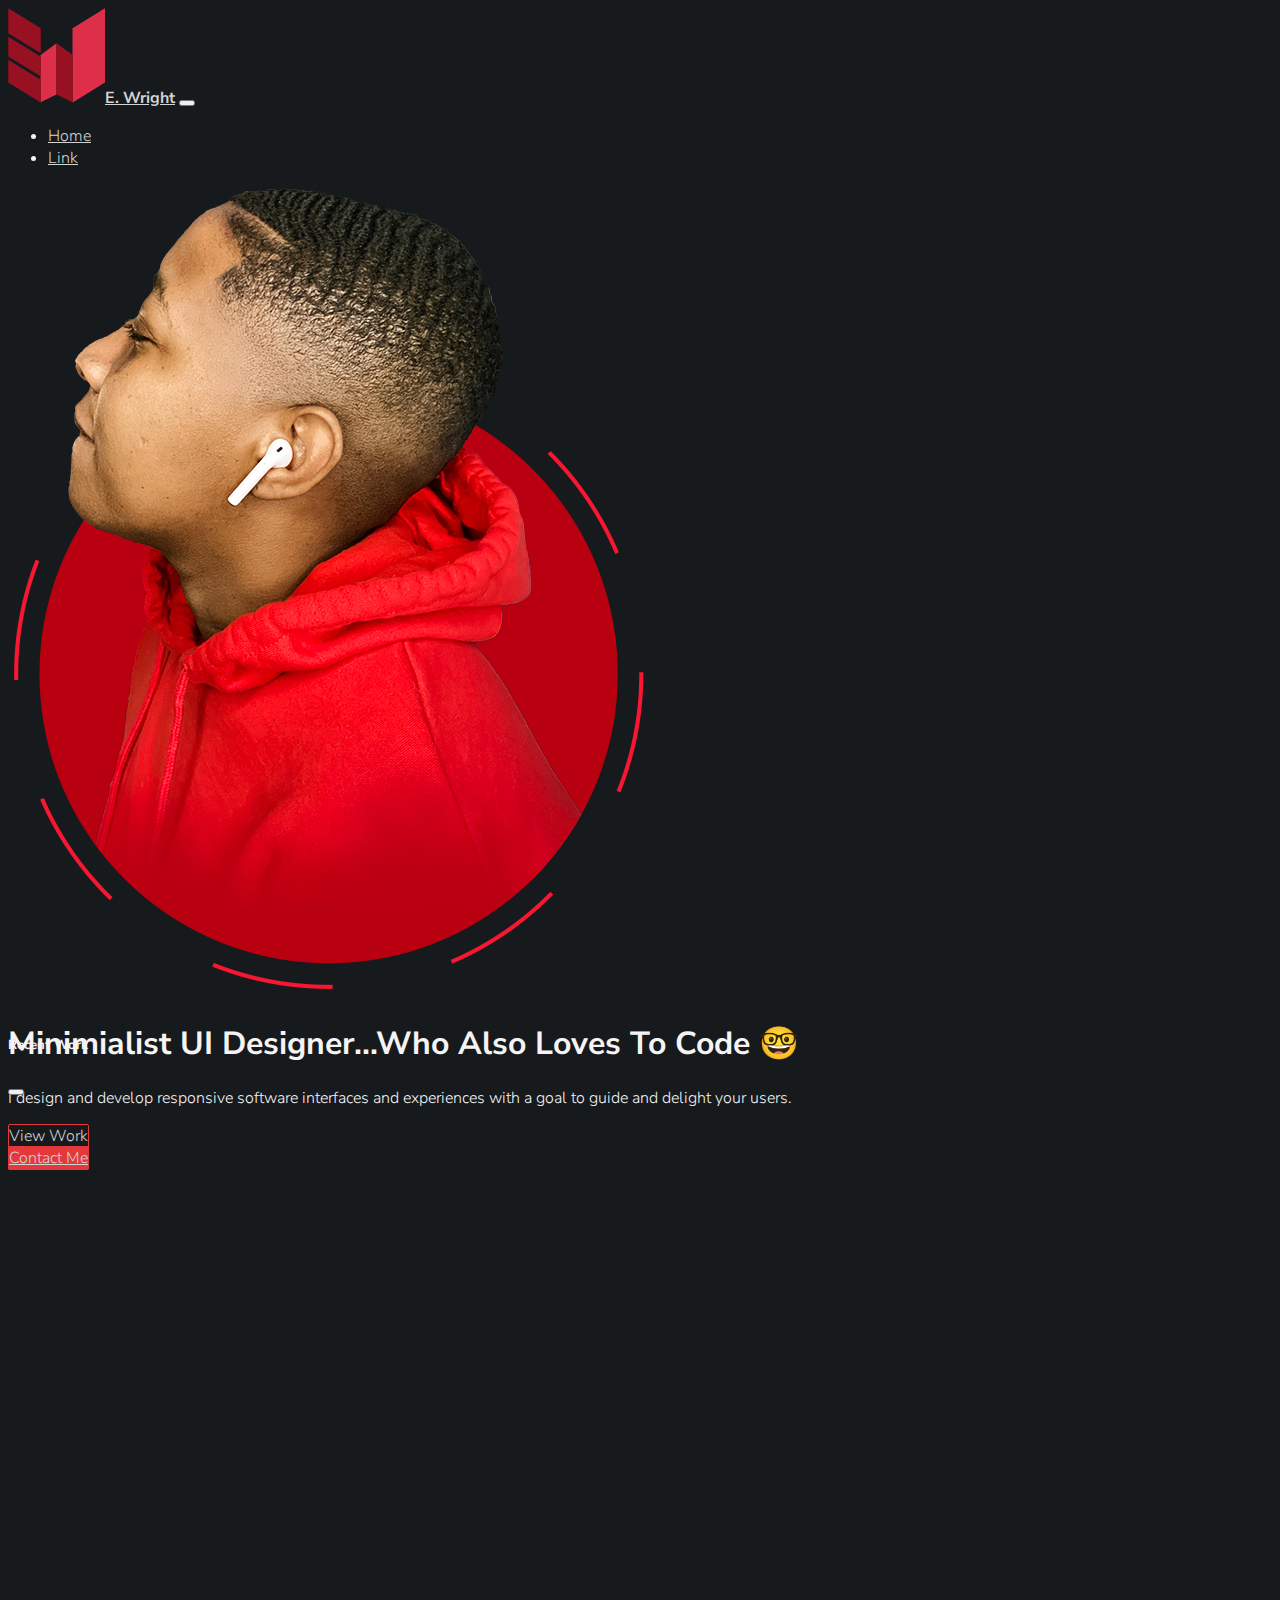
<file: index.html>
<!DOCTYPE html>
<html lang="en">
  <head>
    <!-- Required meta tags-->
    <meta charset="utf-8">
    <meta name="viewport" content="width=device-width, initial-scale=1">
    <!-- Bootstrap CSS-->
    <link href="https://cdn.jsdelivr.net/npm/bootstrap@5.0.2/dist/css/bootstrap.min.css" rel="stylesheet" integrity="sha384-EVSTQN3/azprG1Anm3QDgpJLIm9Nao0Yz1ztcQTwFspd3yD65VohhpuuCOmLASjC" crossorigin="anonymous">
    <link rel="stylesheet" href="style.css">
    <title>Portfolio</title>
  </head>
  <body>
    <header> 
      <nav class="navbar navbar-expand-lg">
        <div class="container-fluid"><a class="navbar-brand" href="#"> <span> <img class="img-fluid w-25 me-2" src="./images/logo.png" alt=""></span><span class="navbar-text">E. Wright</span></a>
          <button class="navbar-toggler" type="button" data-bs-toggle="collapse" data-bs-target="#navbarSupportedContent" aria-controls="navbarSupportedContent" aria-expanded="false" aria-label="Toggle navigation"><span class="navbar-toggler-icon"></span></button>
          <div class="collapse navbar-collapse" id="navbarSupportedContent">
            <ul class="navbar-nav ms-auto mb-2 mb-lg-0">
              <li class="nav-item"><a class="nav-link active" aria-current="page" href="#">Home</a></li>
              <li class="nav-item"><a class="nav-link" href="#">Link</a></li>
            </ul>
          </div>
        </div>
      </nav>
    </header>
    <main>
      <div class="d-flex flex-column justify-content-center align-items-center" id="home">
        <div class="container"> 
          <div class="row"> 
            <div class="col-12 col-sm-6 mx-auto text-center"><img class="img-fluid w-50" id="me" src="./images/me.png" alt="">
              <h1>Minimialist UI Designer...Who Also Loves To Code 🤓</h1>
              <p class="py-3">I design and develop responsive software interfaces and experiences with a goal to guide and delight your users.</p>
              <div class="row my-3"> 
                <div class="col-12 col-md-6 mb-3 mb-md-0"> <a class="btn btn-outline-primary w-100" id="show-work-btn" type="button" data-bs-toggle="offcanvas" data-bs-target="#offcanvasBottom" aria-controls="offcanvasBottom">View Work </a></div>
                <div class="col-12 col-md-6"><a class="btn btn-primary w-100" href="./contact.html">Contact Me</a></div>
              </div>
            </div>
          </div>
        </div>
      </div>
      <div class="offcanvas offcanvas-bottom" id="offcanvasBottom" tabindex="-1" aria-labelledby="offcanvasBottomLabel">
        <div class="offcanvas-header">
          <h5 class="offcanvas-title text-dark" id="offcanvasBottomLabel">Recent Work</h5>
          <button class="btn-close text-reset" id="btn-close" type="button" data-bs-dismiss="offcanvas" aria-label="Close"></button>
        </div>
        <div class="offcanvas-body">
          <div class="container"> 
            <div class="row"> 
              <div class="col-12">
                <div class="items-wrapper">
                  <div class="portfolio-item pi-1"><img class="img-fluid" src="./images/portfolio-img-placeholder.jpg" alt=""></div>
                  <div class="portfolio-item pi-2"><img class="img-fluid" src="./images/portfolio-img-placeholder.jpg" alt=""></div>
                  <div class="portfolio-item pi-3"><img class="img-fluid" src="./images/portfolio-img-placeholder.jpg" alt=""></div>
                </div>
              </div>
            </div>
          </div>
        </div>
      </div>
    </main>
    <footer></footer>
    <script src="https://cdn.jsdelivr.net/npm/bootstrap@5.0.2/dist/js/bootstrap.bundle.min.js" integrity="sha384-MrcW6ZMFYlzcLA8Nl+NtUVF0sA7MsXsP1UyJoMp4YLEuNSfAP+JcXn/tWtIaxVXM" crossorigin="anonymous"></script>
    <script src="https://cdnjs.cloudflare.com/ajax/libs/gsap/3.7.0/gsap.min.js"></script>
    <script src="app.js"></script>
  </body>
</html>
</file>
<file: style.css>
@import url("https://fonts.googleapis.com/css2?family=Nunito+Sans:wght@300;600;700&display=swap");
body,
html {
  background: #161a1d;
  color: #f5f3f4;
  display: -webkit-box;
  display: -ms-flexbox;
  display: flex;
  height: 100%;
  -webkit-box-orient: vertical;
  -webkit-box-direction: normal;
      -ms-flex-direction: column;
          flex-direction: column;
  font-family: "Nunito Sans", sans-serif;
  font-weight: 300;
}

#home {
  height: calc(100vh - 71.35px);
}

.items-wrapper {
  display: -ms-grid;
  display: grid;
  -ms-grid-rows: (1fr)[3];
      grid-template-rows: repeat(3, 1fr);
  max-width: 100%;
}

.offcanvas-bottom {
  height: 50vh;
}

.btn-primary,
.btn-outline-primary {
  border: 1px solid #e5383b;
  border-radius: 2px;
}

.btn-primary:hover,
.btn-outline-primary:hover {
  border: 1px solid #ba181b;
}

.btn-primary {
  background: #e5383b;
  color: white;
}

.btn-primary:hover {
  background: #ba181b;
}

.btn-outline-primary {
  color: #e5383b;
  background: transparent;
}

.btn-outline-primary:hover {
  color: white;
  background: #e5383b;
}

.navbar-text {
  font-weight: 700;
}

.navbar-text,
a {
  color: #d3d3d3 !important;
}

.portfolio-item {
  -webkit-transform: scale(0);
          transform: scale(0);
}

@media (min-width: 576px) {
  .items-wrapper {
    -ms-grid-rows: 1fr;
        grid-template-rows: 1fr;
    -ms-grid-columns: (1fr)[3];
        grid-template-columns: repeat(3, 1fr);
  }
}
/*# sourceMappingURL=style.css.map */
</file>
